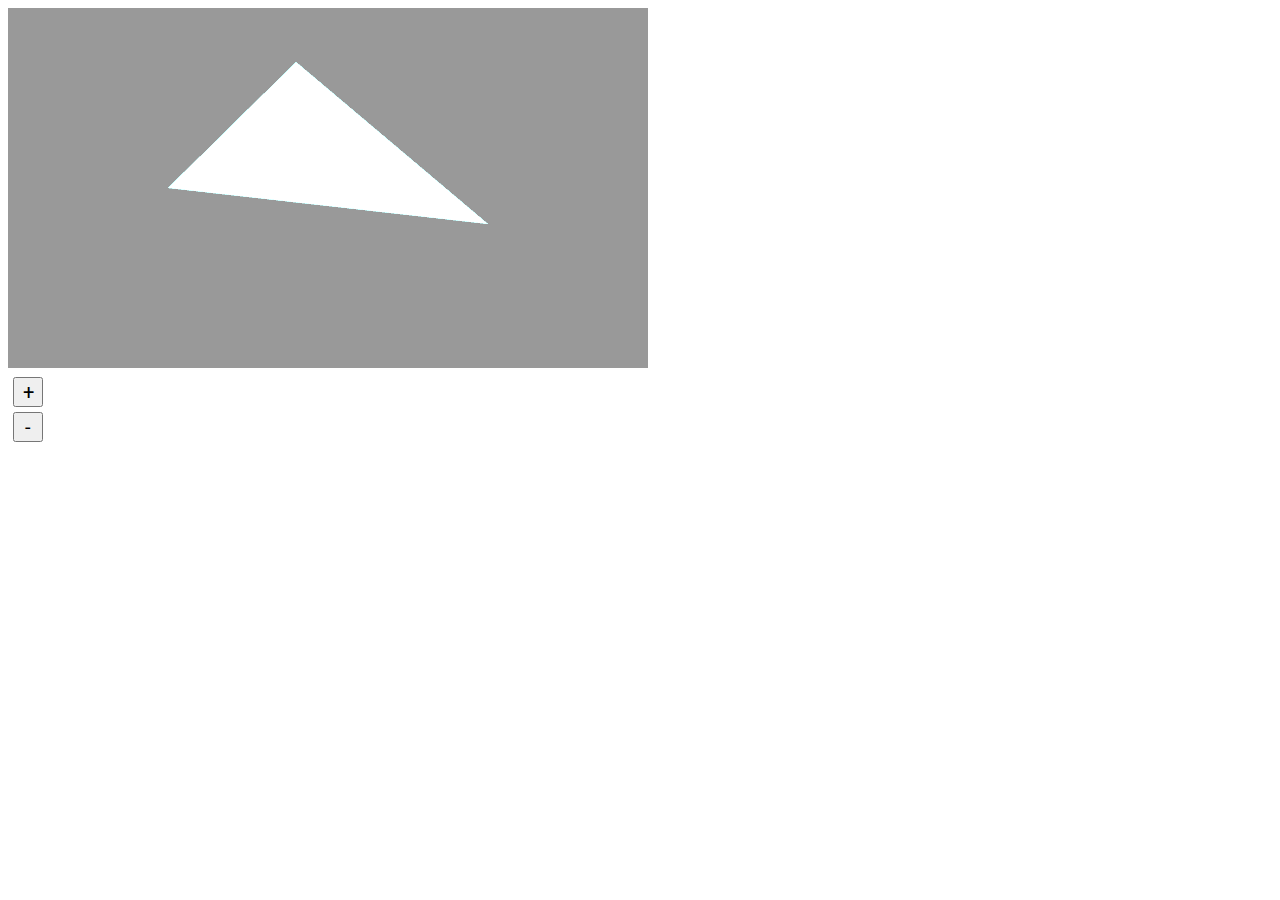
<file: verk2/index.html>
<!doctype html>
<html>
   <head>
      <link rel="stylesheet" href="./style.css">
   </head>
   <body>
      <canvas width="640" height="360" id="mainCanvas"></canvas>
      <button onclick="changeXY('plus')">+</button>
      <button onclick="changeXY('minus')">-</button>
      <script>
         var canvas = document.getElementById('mainCanvas');
         gl = canvas.getContext('experimental-webgl');
         var cnt = 0;
         var x = 0;
         var y = 0;
         
         var vertices = [
            -0.1+x,0.7+y,0.0,
            -0.5+x,-0.0+y,0.0,
            0.5+x,-0.2+y,0.0, 
         ];
         
         indices = [0,1,2];
         
         function Main(){
            // Tómur buffer til að geyma vertex buffer
            var vertex_buffer = gl.createBuffer();

            gl.bindBuffer(gl.ARRAY_BUFFER, vertex_buffer);   
            gl.bufferData(gl.ARRAY_BUFFER, new Float32Array(vertices), gl.STATIC_DRAW);
            gl.bindBuffer(gl.ARRAY_BUFFER, null);

            // Fyrir index buffer
            var Index_Buffer = gl.createBuffer();
          
            gl.bindBuffer(gl.ELEMENT_ARRAY_BUFFER, Index_Buffer);
            gl.bufferData(gl.ELEMENT_ARRAY_BUFFER, new Uint16Array(indices), gl.STATIC_DRAW);
            gl.bindBuffer(gl.ELEMENT_ARRAY_BUFFER, null);


            // vertex shader kóði
            var vertCode =
                'attribute vec3 coordinates;' +
            
                'void main(void) {' +
                  ' gl_Position = vec4(coordinates, 1.0);' +
                '}';
                
            // Vertex shaderinn sjálfur
            var vertShader = gl.createShader(gl.VERTEX_SHADER);

            // Setur "vertCode" við vertex shaderinn
            gl.shaderSource(vertShader, vertCode);
            gl.compileShader(vertShader);

            var fragCode =
                'void main(void) {' +
                  ' gl_FragColor = vec4(0.5, 1.0, 1.0, 0.5);' +
                '}';
                
            // Fragment shaderinn
            var fragShader = gl.createShader(gl.FRAGMENT_SHADER);

            // Setur "fragCode" við fragment shaderinn
            gl.shaderSource(fragShader, fragCode); 
            gl.compileShader(fragShader);

            // Býr til "prógrammið" sem notar báða shaderanna sem gerðir voru ofar í kóðanum
            var shaderProgram = gl.createProgram();

            // Setur báða shaderanna við
            gl.attachShader(shaderProgram, vertShader);
            gl.attachShader(shaderProgram, fragShader);

            gl.linkProgram(shaderProgram);
            gl.useProgram(shaderProgram);

            gl.bindBuffer(gl.ARRAY_BUFFER, vertex_buffer);
            gl.bindBuffer(gl.ELEMENT_ARRAY_BUFFER, Index_Buffer);
            var coord = gl.getAttribLocation(shaderProgram, "coordinates");

            gl.vertexAttribPointer(coord, 3, gl.FLOAT, false, 0, 0); 
            gl.enableVertexAttribArray(coord);
              
            }
         
         // Hreynsar canvasinn
         function ClearAndDrawCanvas(){
            gl.clearColor(0.5, 0.5, 0.5, 0.9);
            gl.enable(gl.DEPTH_TEST);
            gl.clear(gl.COLOR_BUFFER_BIT);
            gl.viewport(0,0,canvas.width,canvas.height);

            // Það sem actually "teiknar" þríhyrninginn
            gl.drawElements(gl.TRIANGLES, indices.length, gl.UNSIGNED_SHORT,0);
         }
         Main();
         ClearAndDrawCanvas();
        
         
         canvas.addEventListener("mouseover", function(event){
           if(cnt %= 2){
            vertices = [
            -0.1+x,0.7+y,0.0,
            -0.5+x,-0.0+y ,0.0,
            0.5+x,-0.2+y,0.0, 
            ];
           }else{
            vertices = [
            -0.1+x,0.7+y,0.0,
            -0.5+x,-0.9+y,0.0,
            0.5+x,-0.9+y,0.0, 
            ];
           }
           
          console.log("mouseover");
          Main();
          ClearAndDrawCanvas();
          cnt++;
         });

        function changeXY(symbol){
          var verts = [];
          for(i=0; i < vertices.length; i++)
          {
            if(symbol == "plus")
            {
              verts.push(vertices[i] + 0.1);
            }else{
              verts.push(vertices[i] - 0.1);
            }
          }
          vertices = verts
          Main();
          ClearAndDrawCanvas();
        }
      </script>

    </body>
</html>
</file>
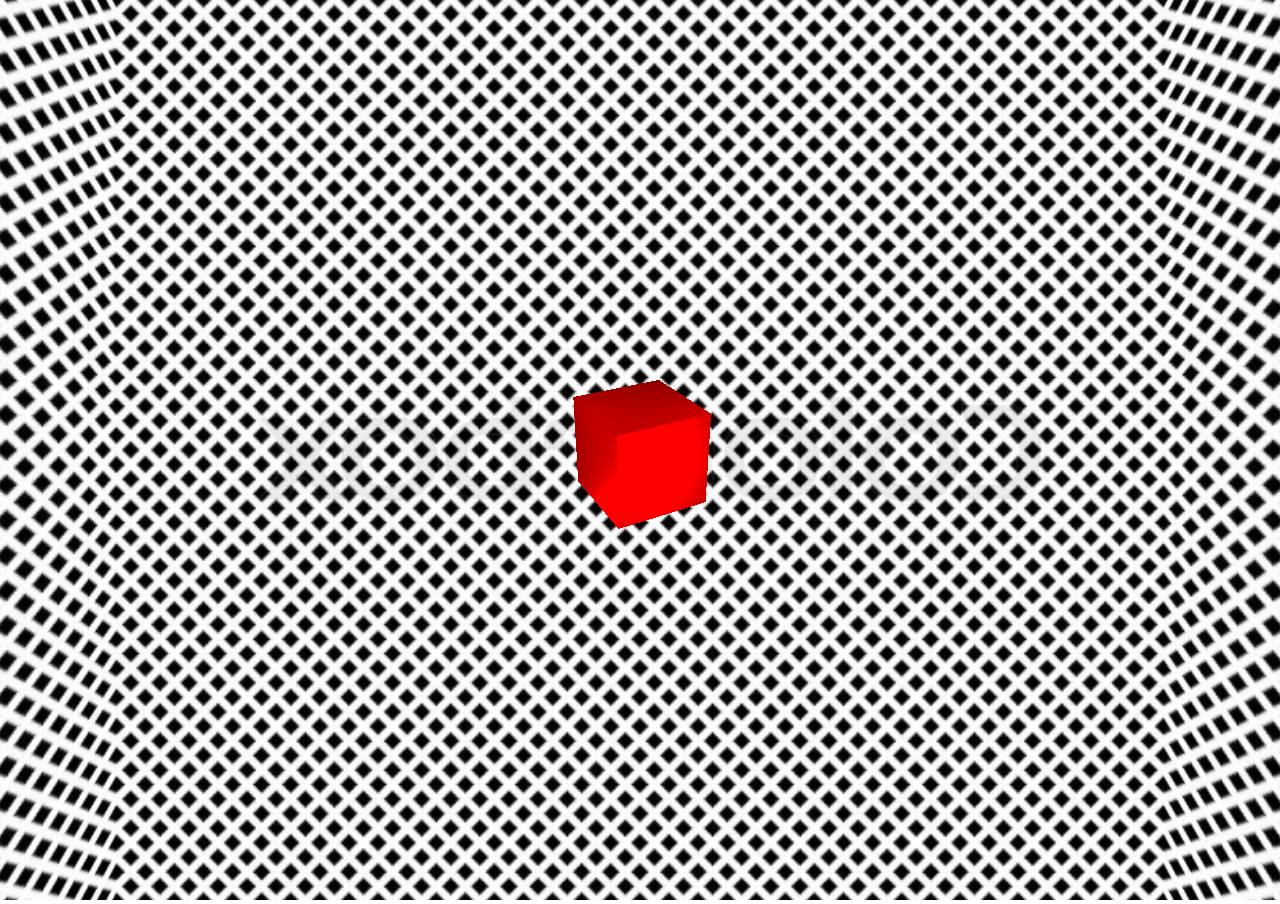
<file: verk3/index.html>
<!DOCTYPE html>
<html>
	<head>
		<meta charset=utf-8>
		<title>Verkefni3</title>
		<style>
			body { margin: 0; }
			canvas { width: 100%; height: 100% }
		</style>
	</head>
	<body>
		<script src="js/three.js"></script>
		<script src="js/OrbitControls.js"></script>
		<script src="js/script.js"></script>
	</body>
</html>
</file>
<file: verk2/style.css>
@import url('https://fonts.googleapis.com/css?family=Roboto');

button{
    width: 30px;
    height: 30px;
    display: block;
    margin: 5px;
    font-family: 'Roboto', sans-serif;
    font-size: 20px;
}
</file>
